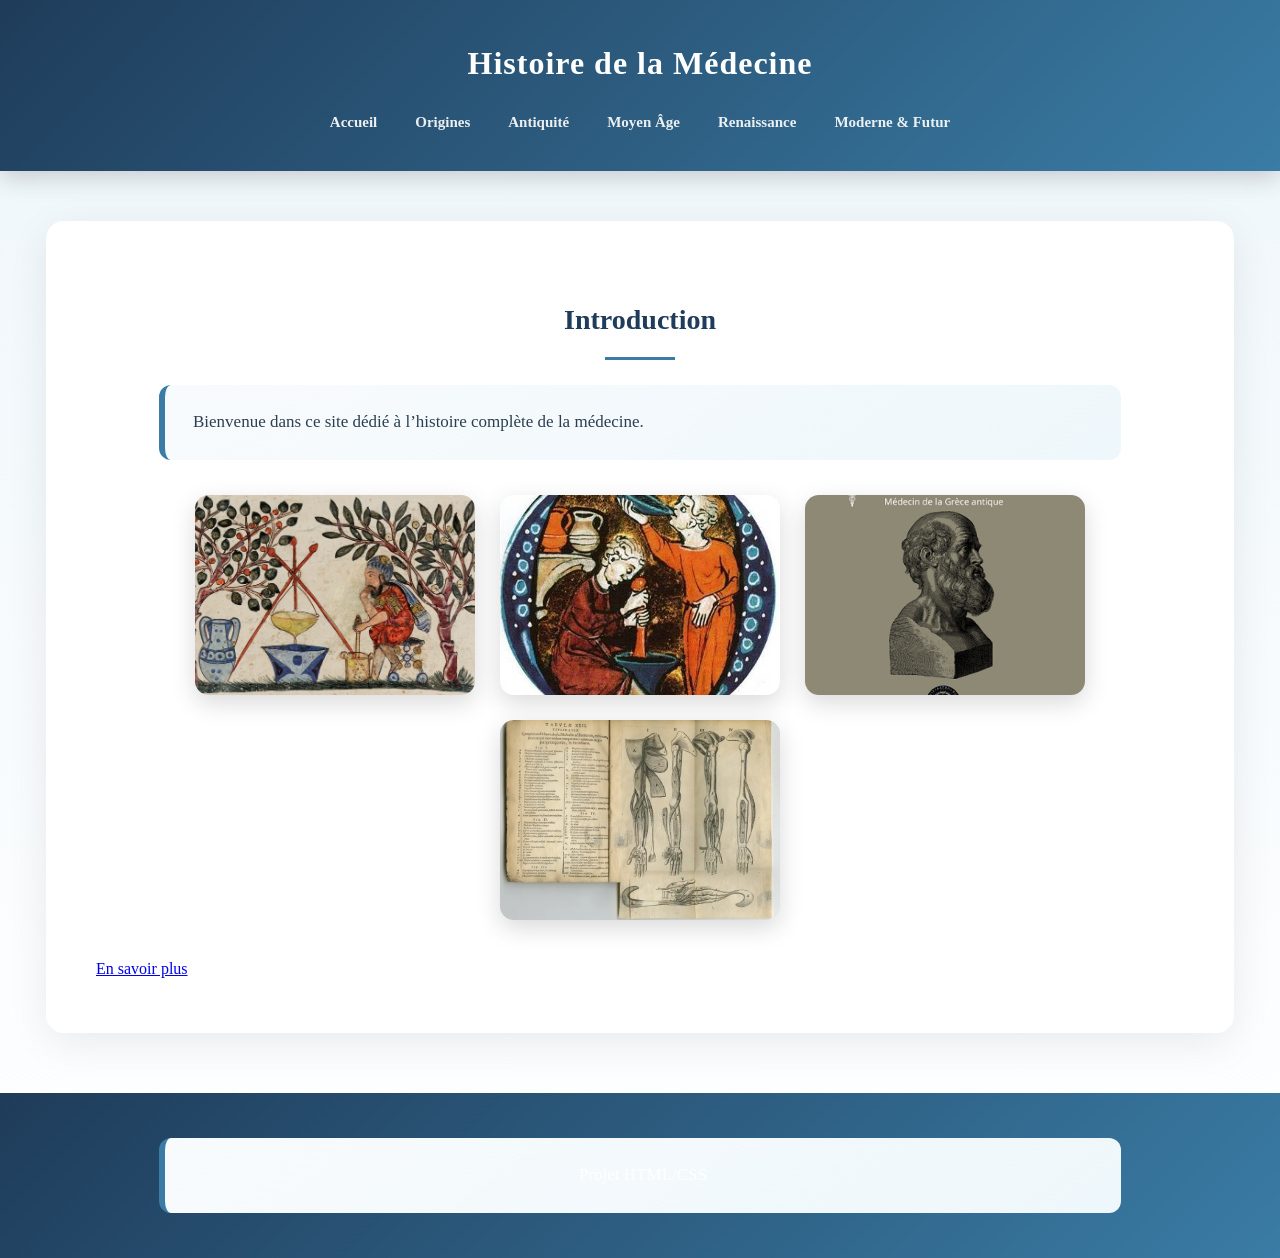
<file: index.html>
<!DOCTYPE html>
<html>
<head>
<meta charset="UTF-8">
<meta name="author" content="Aziz Daoud">
<meta name="description" content="Histoire de la médecine">
<title>Accueil</title>
<link rel="stylesheet" href="style.css">
</head>

<body>

<header>
<h1>Histoire de la Médecine</h1>

<nav>
<a href="page1.html">Accueil</a>
<a href="page2.html">Origines</a>
<a href="page3.html">Antiquité</a>
<a href="page4.html">Moyen Âge</a>
<a href="page5.html">Renaissance</a>
<a href="page6.html">Moderne & Futur</a>
</nav>
</header>

<section>
<h2>Introduction</h2>
<p>Bienvenue dans ce site dédié à l’histoire complète de la médecine.</p>



<div class="image-container">
    <img src="images/medecine.jpg">
    <img src="images/medecine2.jpg">
    <img src="images/medecine3.jpg">
    <img src="images/medecine4.jpg">
</div>
<a href="https://fr.wikipedia.org/wiki/Histoire_de_la_m%C3%A9decine" target="_blank">
En savoir plus
</a>
</section>

<footer>
<p>Projet HTML/CSS</p>
</footer>

</body>
</html>
</file>
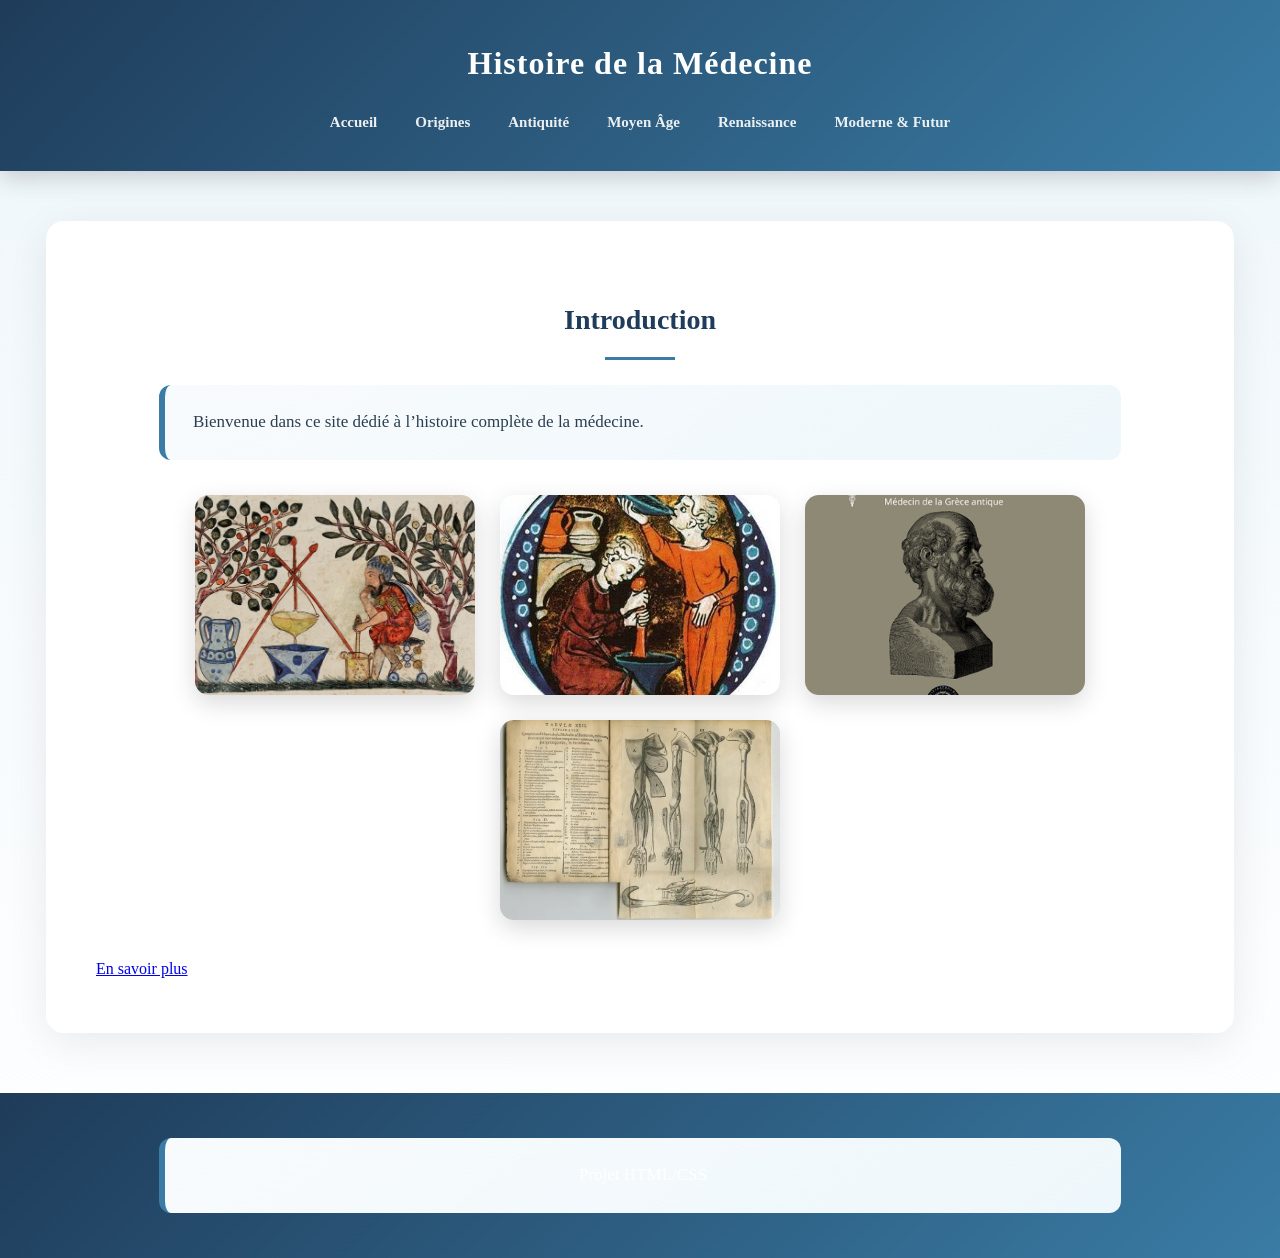
<file: page1.html>
<!DOCTYPE html>
<html>
<head>
<meta charset="UTF-8">
<meta name="author" content="Aziz Daoud">
<meta name="description" content="Histoire de la médecine">
<title>Accueil</title>
<link rel="stylesheet" href="style.css">
</head>

<body>

<header>
<h1>Histoire de la Médecine</h1>

<nav>
<a href="page1.html">Accueil</a>
<a href="page2.html">Origines</a>
<a href="page3.html">Antiquité</a>
<a href="page4.html">Moyen Âge</a>
<a href="page5.html">Renaissance</a>
<a href="page6.html">Moderne & Futur</a>
</nav>
</header>

<section>
<h2>Introduction</h2>
<p>Bienvenue dans ce site dédié à l’histoire complète de la médecine.</p>



<div class="image-container">
    <img src="images/medecine.jpg">
    <img src="images/medecine2.jpg">
    <img src="images/medecine3.jpg">
    <img src="images/medecine4.jpg">
</div>
<a href="https://fr.wikipedia.org/wiki/Histoire_de_la_m%C3%A9decine" target="_blank">
En savoir plus
</a>
</section>

<footer>
<p>Projet HTML/CSS</p>
</footer>

</body>
</html>
</file>
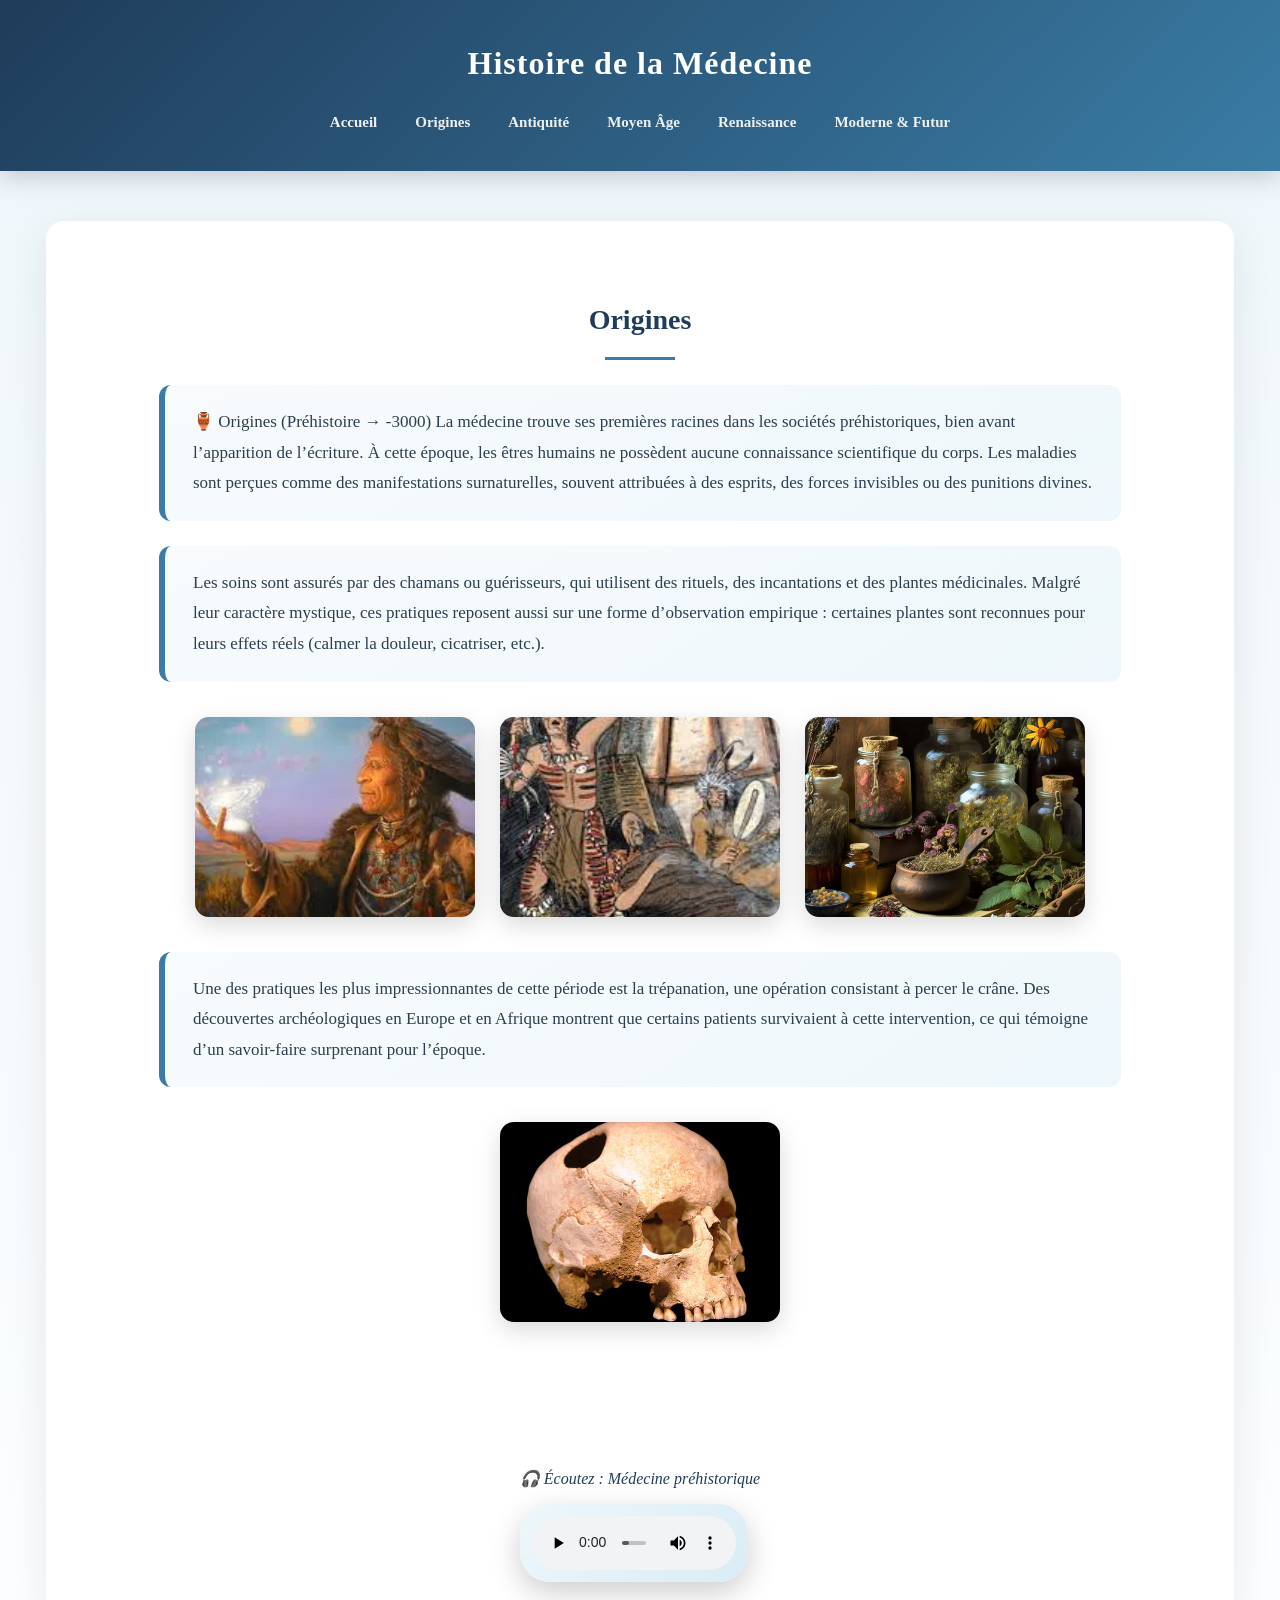
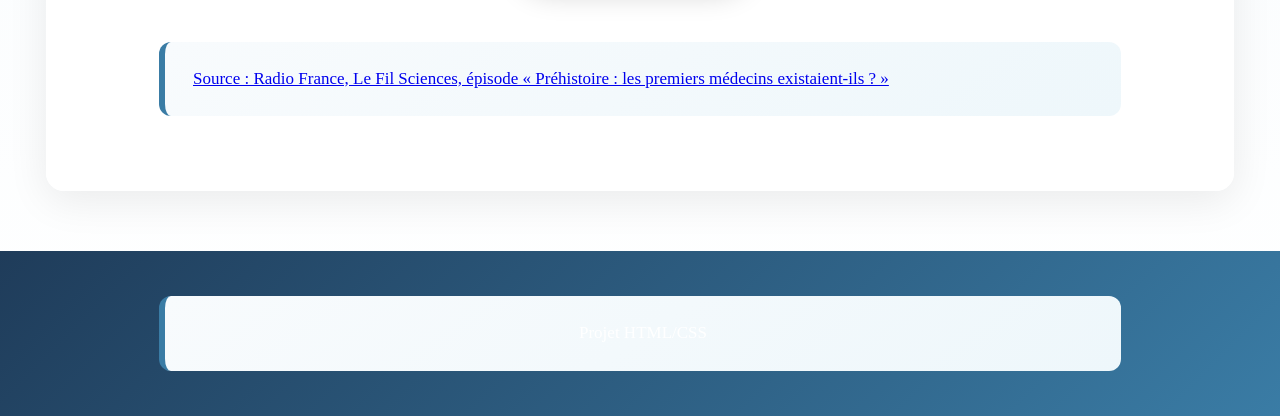
<file: page2.html>
<!DOCTYPE html>
<html>
<head>
<meta charset="UTF-8">
<meta name="author" content="Aziz Daoud">
<meta name="description" content="Histoire de la médecine">
<title>Origines</title>
<link rel="stylesheet" href="style.css">
</head>

<body>

<header>
<h1>Histoire de la Médecine</h1>

<nav>
<a href="page1.html">Accueil</a>
<a href="page2.html">Origines</a>
<a href="page3.html">Antiquité</a>
<a href="page4.html">Moyen Âge</a>
<a href="page5.html">Renaissance</a>
<a href="page6.html">Moderne & Futur</a>
</nav>
</header>

<section>
<h2>Origines</h2>

<p>
🏺 Origines (Préhistoire → -3000)  
La médecine trouve ses premières racines dans les sociétés préhistoriques, bien avant l’apparition de l’écriture. À cette époque, les êtres humains ne possèdent aucune connaissance scientifique du corps. Les maladies sont perçues comme des manifestations surnaturelles, souvent attribuées à des esprits, des forces invisibles ou des punitions divines.
</p>


<p>
Les soins sont assurés par des chamans ou guérisseurs, qui utilisent des rituels, des incantations et des plantes médicinales. Malgré leur caractère mystique, ces pratiques reposent aussi sur une forme d’observation empirique : certaines plantes sont reconnues pour leurs effets réels (calmer la douleur, cicatriser, etc.).
</p>
<div class="image-container">
    <img src="images/prehistoire.jpg">
    <img src="images/prehistoire2.jpg">
    <img src="images/prehistoire3.jpg">
</div>
<p>
Une des pratiques les plus impressionnantes de cette période est la trépanation, une opération consistant à percer le crâne. Des découvertes archéologiques en Europe et en Afrique montrent que certains patients survivaient à cette intervention, ce qui témoigne d’un savoir-faire surprenant pour l’époque.
</p>

<div class="image-container">
    <img src="images/prehistoire4.jpg">
</div>

<br><br>

<div class="audio-container">
    <div>
        <div class="audio-title">🎧 Écoutez : Médecine préhistorique</div>
        <audio controls>
            <source src="audios/audio.mp3" type="audio/mpeg">
        </audio>
    </div>
</div>

<p>
<a href="https://www.radiofrance.fr/franceculture/podcasts/le-fil-sciences/prehistoire-les-premiers-medecins-existaient-ils-6229397" target="_blank">
Source : Radio France, Le Fil Sciences, épisode « Préhistoire : les premiers médecins existaient-ils ? »
</a>
</p>

</section>

<footer>
<p>Projet HTML/CSS</p>
</footer>

</body>
</html>
</file>
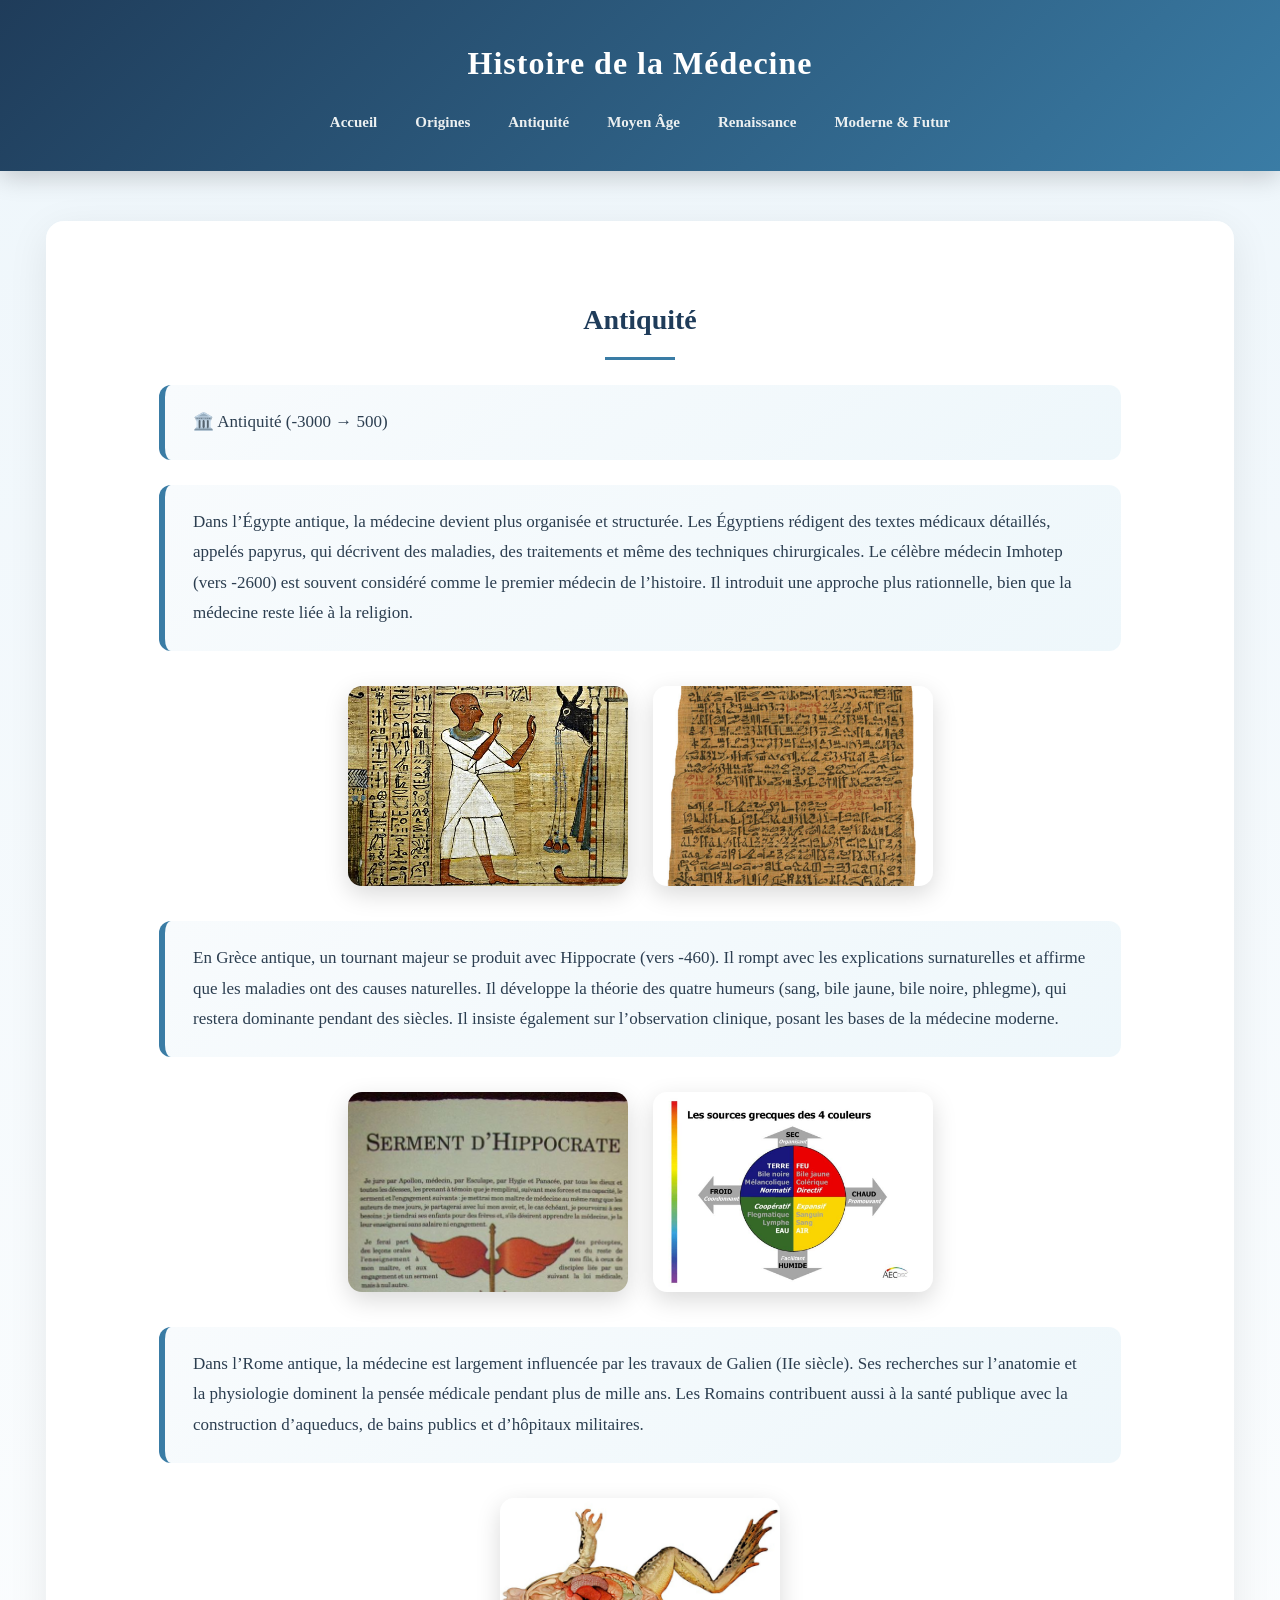
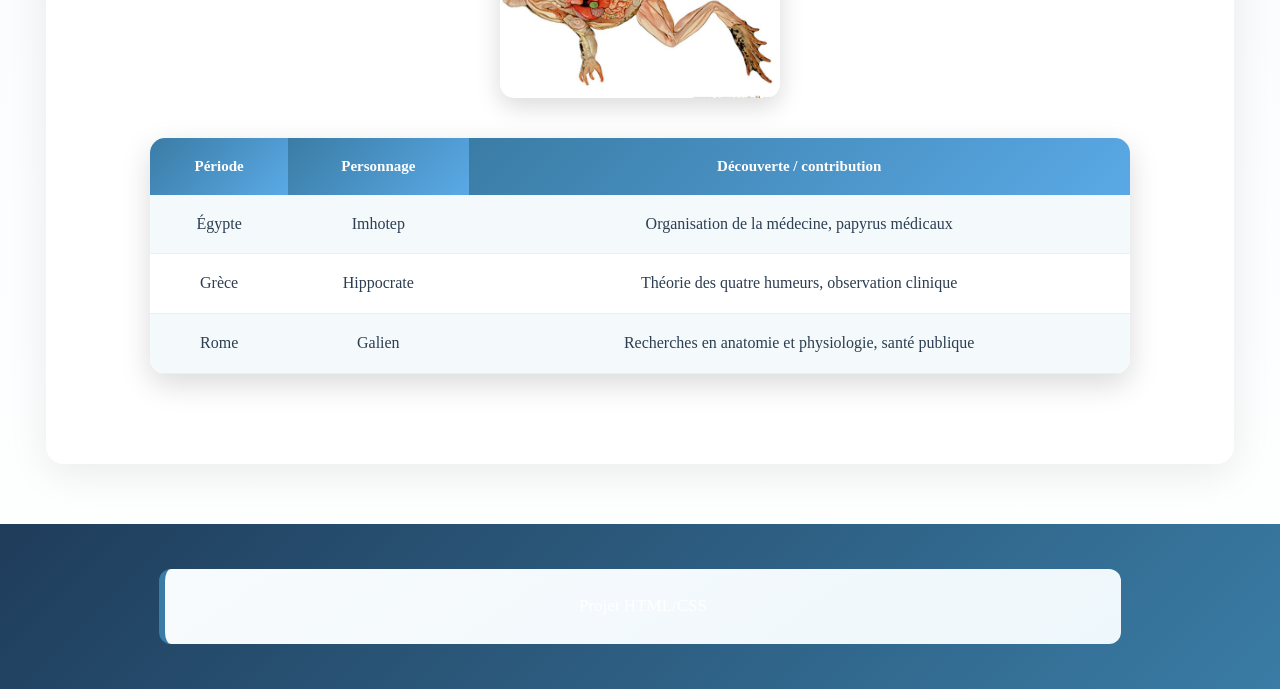
<file: page3.html>
<!DOCTYPE html>
<html>
<head>
<meta charset="UTF-8">
<meta name="author" content="Aziz Daoud">
<meta name="description" content="Histoire de la médecine">
<title>Antiquité</title>
<link rel="stylesheet" href="style.css">
</head>

<body>

<header>
<h1>Histoire de la Médecine</h1>

<nav>
<a href="page1.html">Accueil</a>
<a href="page2.html">Origines</a>
<a href="page3.html">Antiquité</a>
<a href="page4.html">Moyen Âge</a>
<a href="page5.html">Renaissance</a>
<a href="page6.html">Moderne & Futur</a>
</nav>
</header>

<section>
<h2>Antiquité</h2>

<p>🏛️ Antiquité (-3000 → 500)</p>

<p>
Dans l’Égypte antique, la médecine devient plus organisée et structurée. Les Égyptiens rédigent des textes médicaux détaillés, appelés papyrus, qui décrivent des maladies, des traitements et même des techniques chirurgicales. Le célèbre médecin Imhotep (vers -2600) est souvent considéré comme le premier médecin de l’histoire. Il introduit une approche plus rationnelle, bien que la médecine reste liée à la religion.
</p>
<div class="image-container">
    <img src="images/papyrus.jpg">
    <img src="images/papyrus2.jpg">
</div>

<p>
En Grèce antique, un tournant majeur se produit avec Hippocrate (vers -460). Il rompt avec les explications surnaturelles et affirme que les maladies ont des causes naturelles. Il développe la théorie des quatre humeurs (sang, bile jaune, bile noire, phlegme), qui restera dominante pendant des siècles. Il insiste également sur l’observation clinique, posant les bases de la médecine moderne.

</p>

<div class="image-container">
    <img src="images/hippocrate.jpg">
    <img src="images/hippocrate2.jpg">
</div>

<p>
Dans l’Rome antique, la médecine est largement influencée par les travaux de Galien (IIe siècle). Ses recherches sur l’anatomie et la physiologie dominent la pensée médicale pendant plus de mille ans. Les Romains contribuent aussi à la santé publique avec la construction d’aqueducs, de bains publics et d’hôpitaux militaires.

</p>

<div class="image-container">
    <img src="images/galien.jpg">
</div>



<table>
<tr>
<th>Période</th>
<th>Personnage</th>
<th>Découverte / contribution</th>
</tr>
<tr>
<td>Égypte</td>
<td>Imhotep</td>
<td>Organisation de la médecine, papyrus médicaux</td>
</tr>
<tr>
<td>Grèce</td>
<td>Hippocrate</td>
<td>Théorie des quatre humeurs, observation clinique</td>
</tr>
<tr>
<td>Rome</td>
<td>Galien</td>
<td>Recherches en anatomie et physiologie, santé publique</td>
</tr>
</table>

</section>

<footer>
<p>Projet HTML/CSS</p>
</footer>

</body>
</html>
</file>
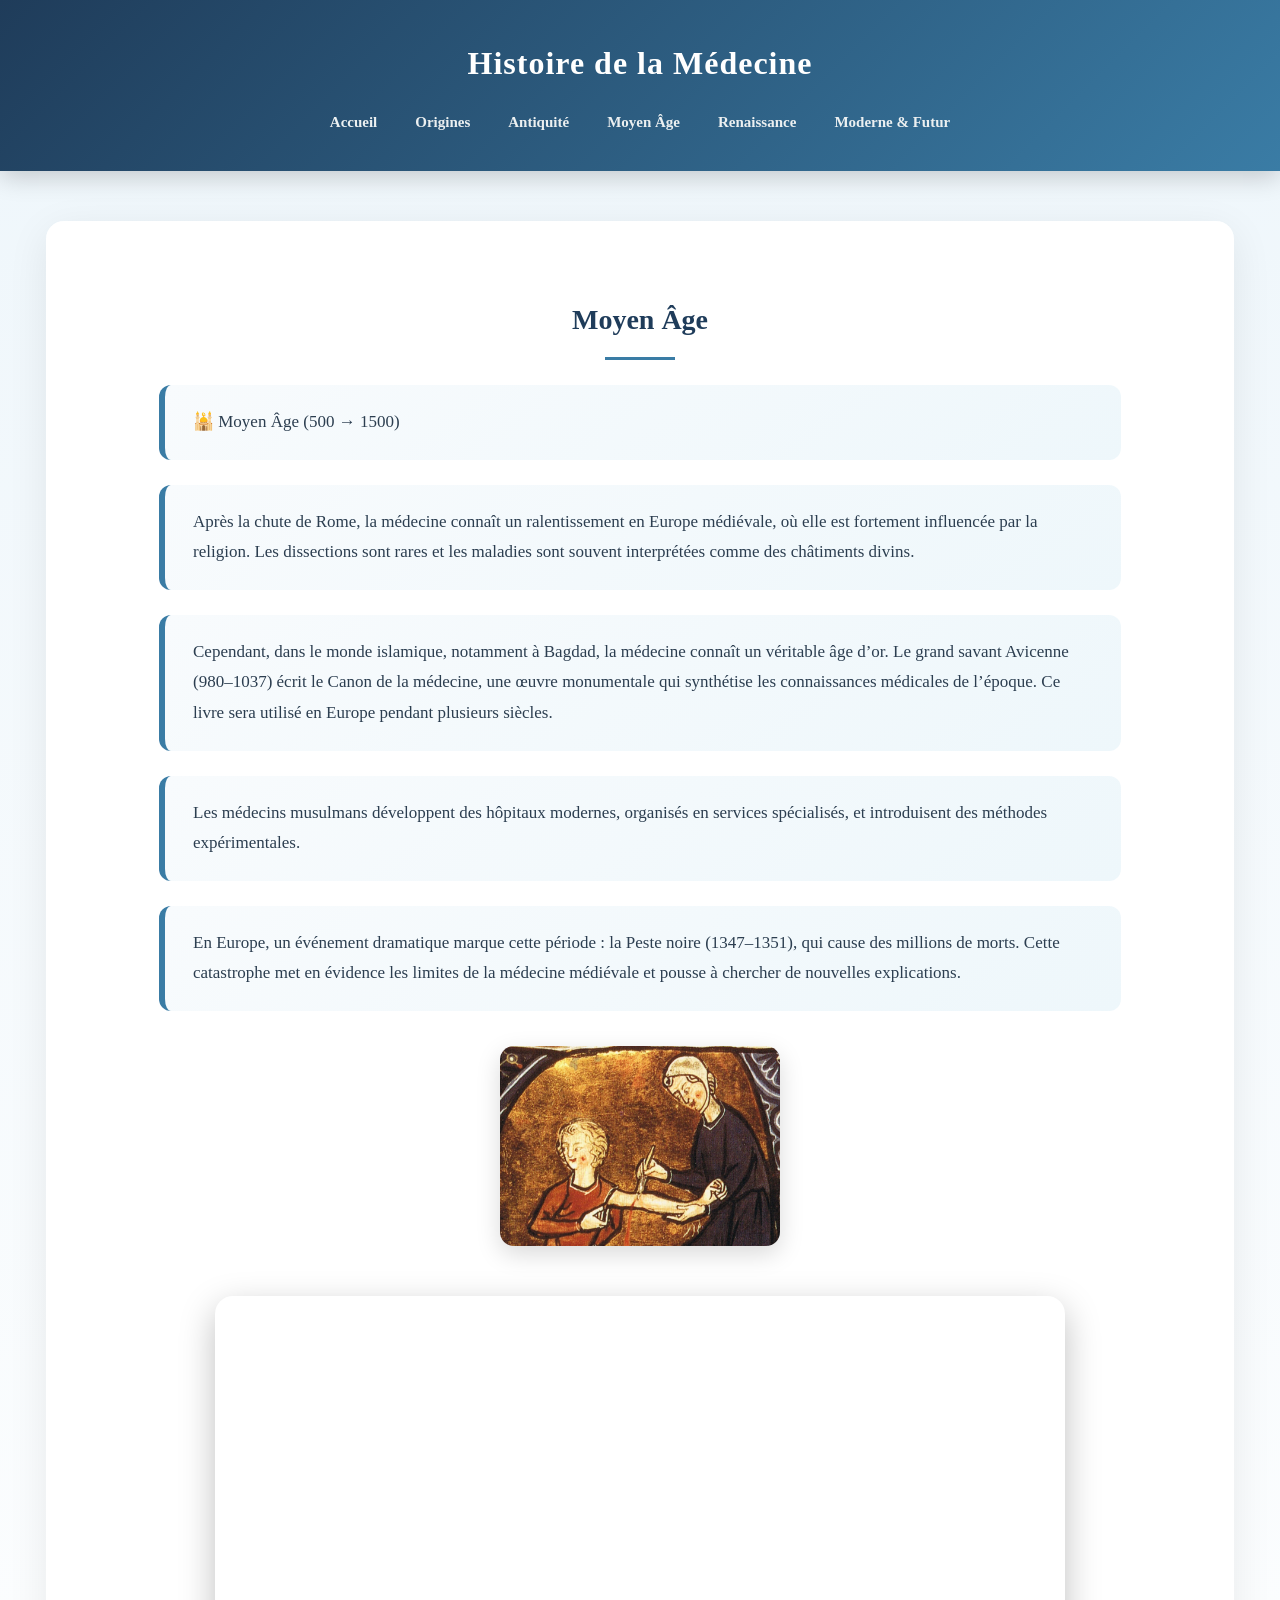
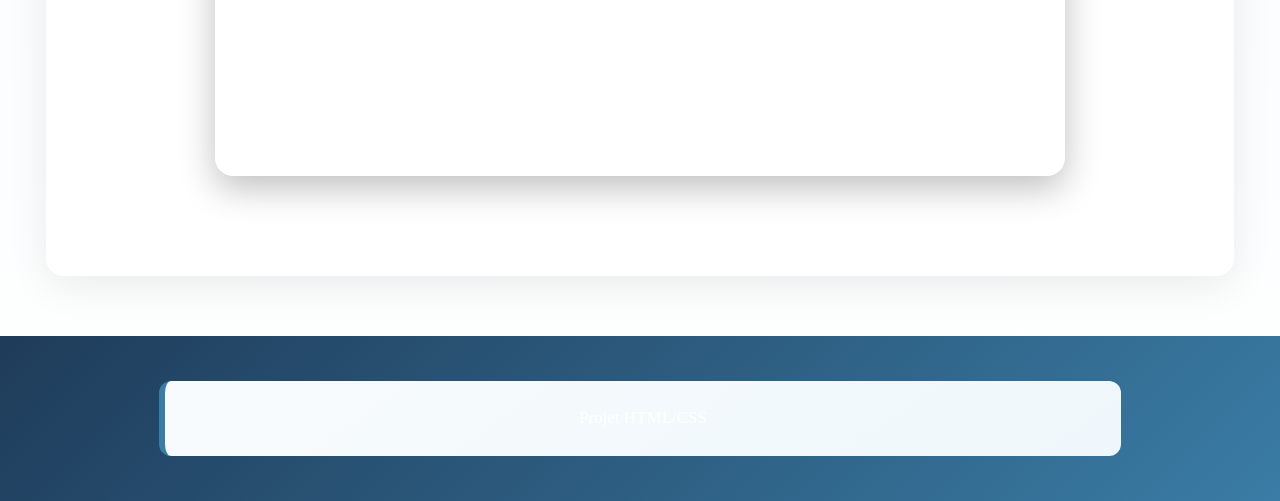
<file: page4.html>
<!DOCTYPE html>
<html>
<head>
<meta charset="UTF-8">
<meta name="author" content="Aziz Daoud">
<meta name="description" content="Histoire de la médecine">
<title>Moyen Âge</title>
<link rel="stylesheet" href="style.css">
</head>

<body>

<header>
<h1>Histoire de la Médecine</h1>

<nav>
<a href="page1.html">Accueil</a>
<a href="page2.html">Origines</a>
<a href="page3.html">Antiquité</a>
<a href="page4.html">Moyen Âge</a>
<a href="page5.html">Renaissance</a>
<a href="page6.html">Moderne & Futur</a>
</nav>
</header>

<section>
<h2>Moyen Âge</h2>

<p>🕌 Moyen Âge (500 → 1500)</p>

<p>
Après la chute de Rome, la médecine connaît un ralentissement en Europe médiévale, où elle est fortement influencée par la religion. Les dissections sont rares et les maladies sont souvent interprétées comme des châtiments divins.
</p>

<p>
Cependant, dans le monde islamique, notamment à Bagdad, la médecine connaît un véritable âge d’or. Le grand savant Avicenne (980–1037) écrit le Canon de la médecine, une œuvre monumentale qui synthétise les connaissances médicales de l’époque. Ce livre sera utilisé en Europe pendant plusieurs siècles.
</p>

<p>
Les médecins musulmans développent des hôpitaux modernes, organisés en services spécialisés, et introduisent des méthodes expérimentales.
</p>

<p>
En Europe, un événement dramatique marque cette période : la Peste noire (1347–1351), qui cause des millions de morts. Cette catastrophe met en évidence les limites de la médecine médiévale et pousse à chercher de nouvelles explications.
</p>
<div class="image-container">
	<img src="images/moyenage.jpg">
</div>


<div class="video-container">
    <iframe 
        src="https://www.youtube.com/embed/0ktWmu-hhtw"
        title="YouTube video player"
        allowfullscreen>
    </iframe>
</div>

</section>

<footer>
<p>Projet HTML/CSS</p>
</footer>

</body>
</html>
</file>
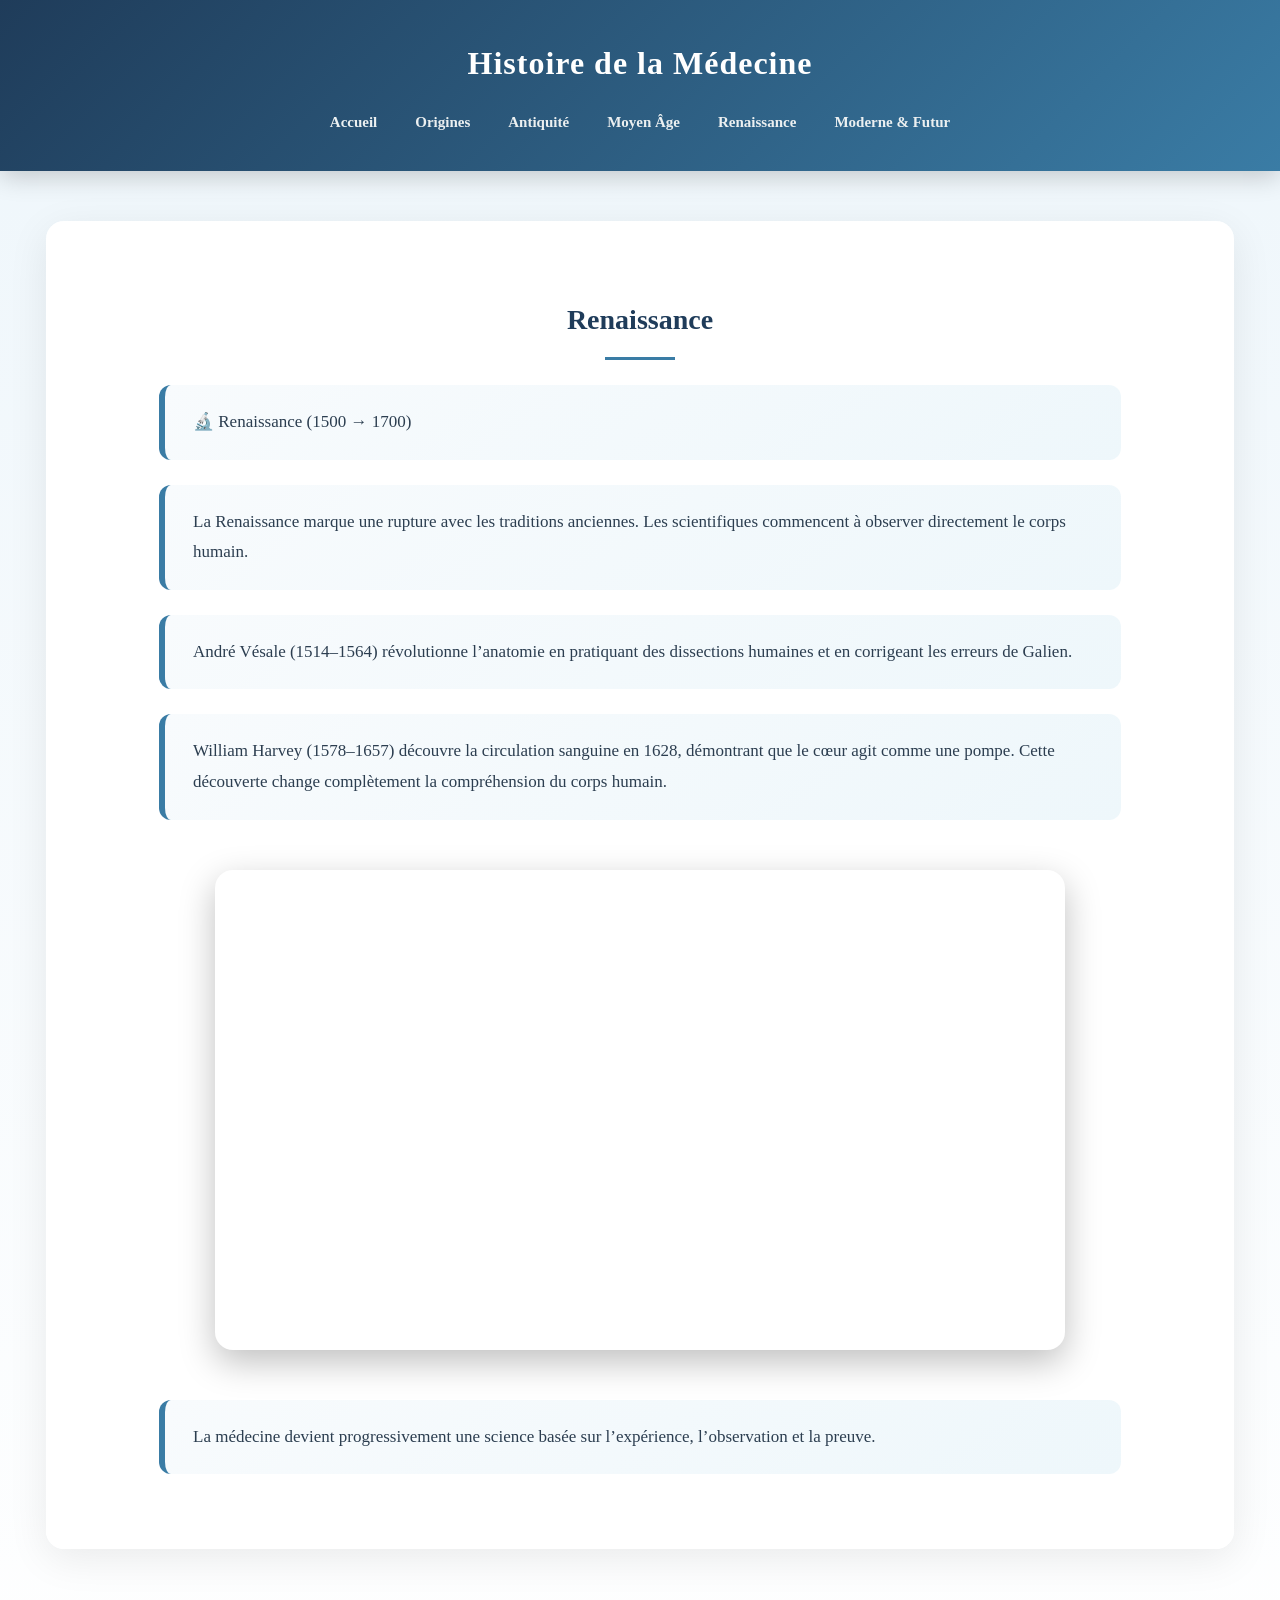
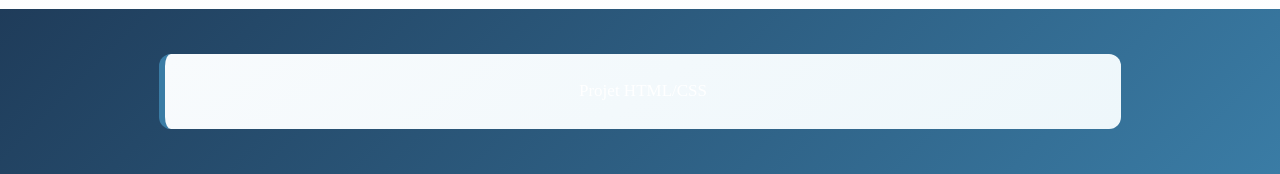
<file: page5.html>
<!DOCTYPE html>
<html>
<head>
<meta charset="UTF-8">
<meta name="author" content="Aziz Daoud">
<meta name="description" content="Histoire de la médecine">
<title>Renaissance</title>
<link rel="stylesheet" href="style.css">
</head>

<body>

<header>
<h1>Histoire de la Médecine</h1>

<nav>
<a href="page1.html">Accueil</a>
<a href="page2.html">Origines</a>
<a href="page3.html">Antiquité</a>
<a href="page4.html">Moyen Âge</a>
<a href="page5.html">Renaissance</a>
<a href="page6.html">Moderne & Futur</a>
</nav>
</header>

<section>
<h2>Renaissance</h2>

<p>🔬 Renaissance (1500 → 1700)</p>

<p>
La Renaissance marque une rupture avec les traditions anciennes. Les scientifiques commencent à observer directement le corps humain.
</p>

<p>
André Vésale (1514–1564) révolutionne l’anatomie en pratiquant des dissections humaines et en corrigeant les erreurs de Galien.
</p>

<p>
William Harvey (1578–1657) découvre la circulation sanguine en 1628, démontrant que le cœur agit comme une pompe. Cette découverte change complètement la compréhension du corps humain.

</p>
<div class="video-container">
    <iframe 
        src="https://www.youtube.com/embed/nF5kcRGECxI"
        title="YouTube video player"
        allowfullscreen>
    </iframe>
</div>

<p>
La médecine devient progressivement une science basée sur l’expérience, l’observation et la preuve.
</p>


</section>

<footer>
<p>Projet HTML/CSS</p>
</footer>

</body>
</html>
</file>
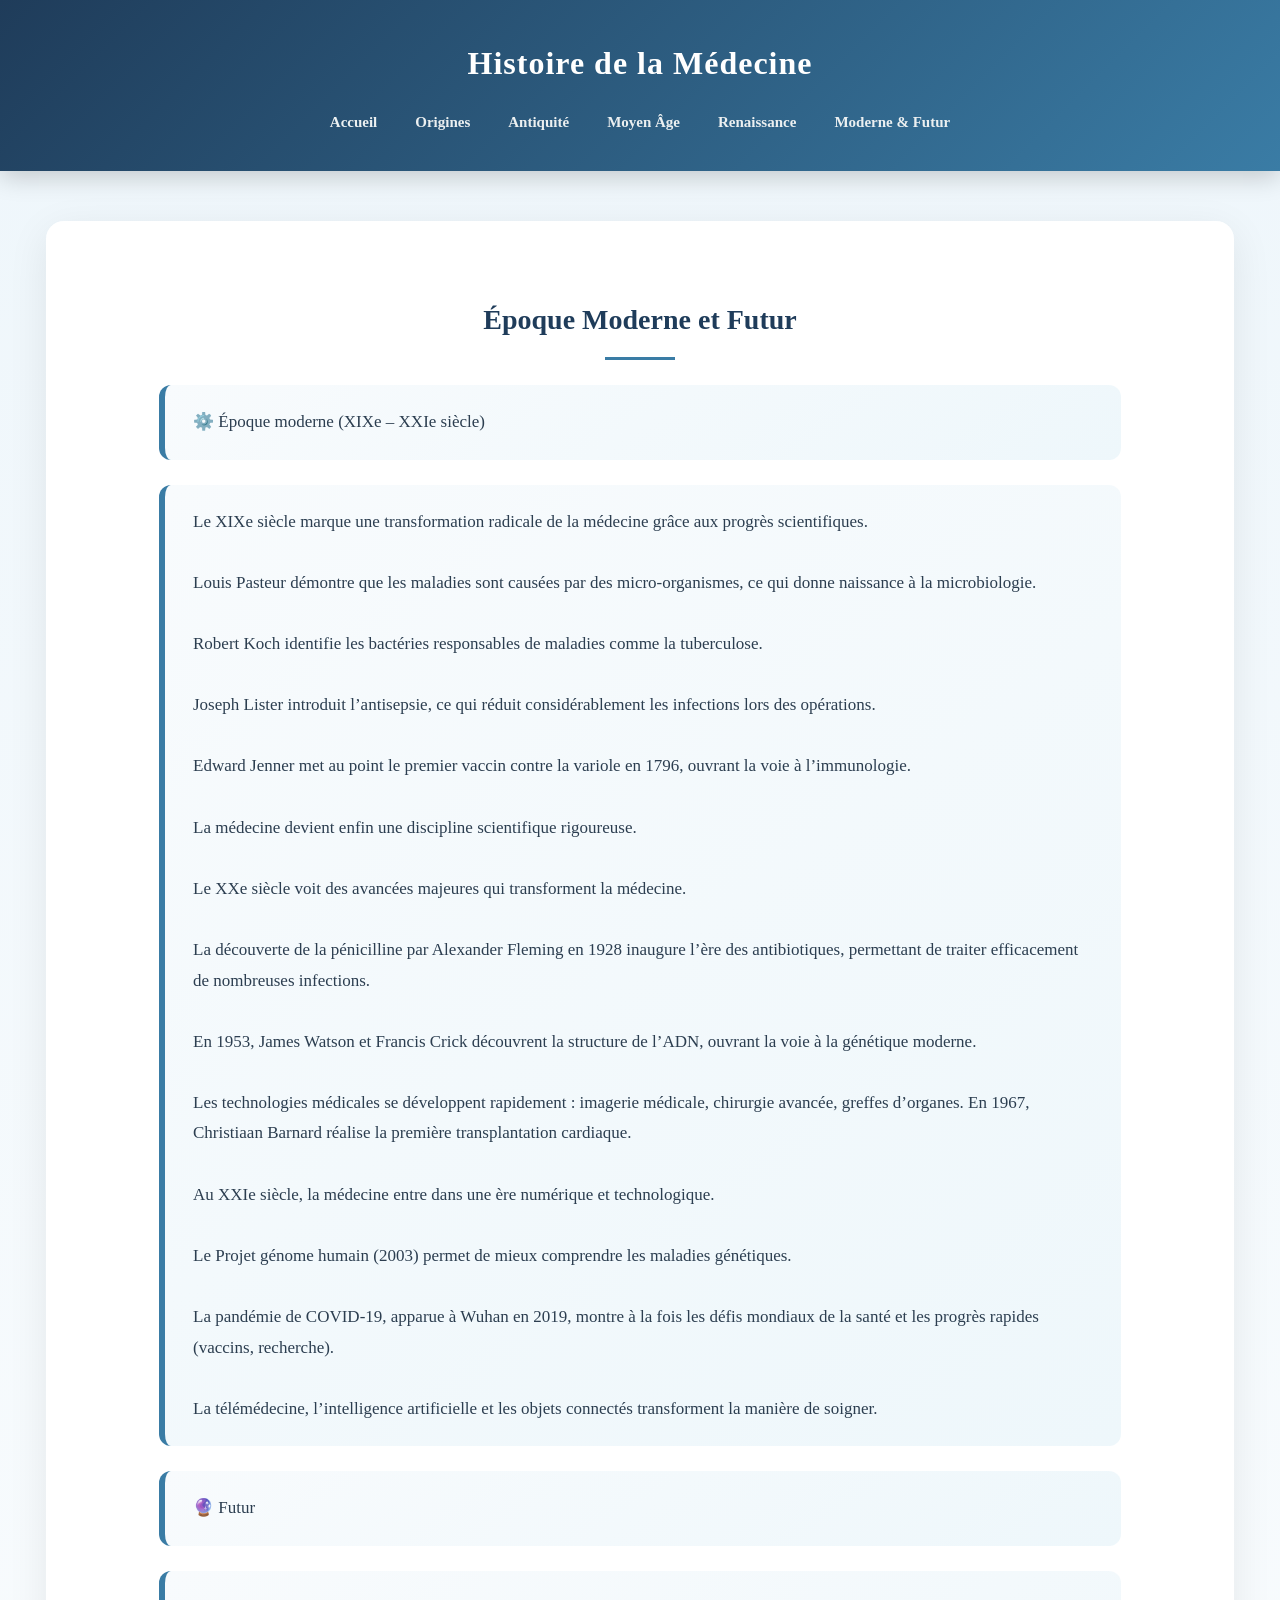
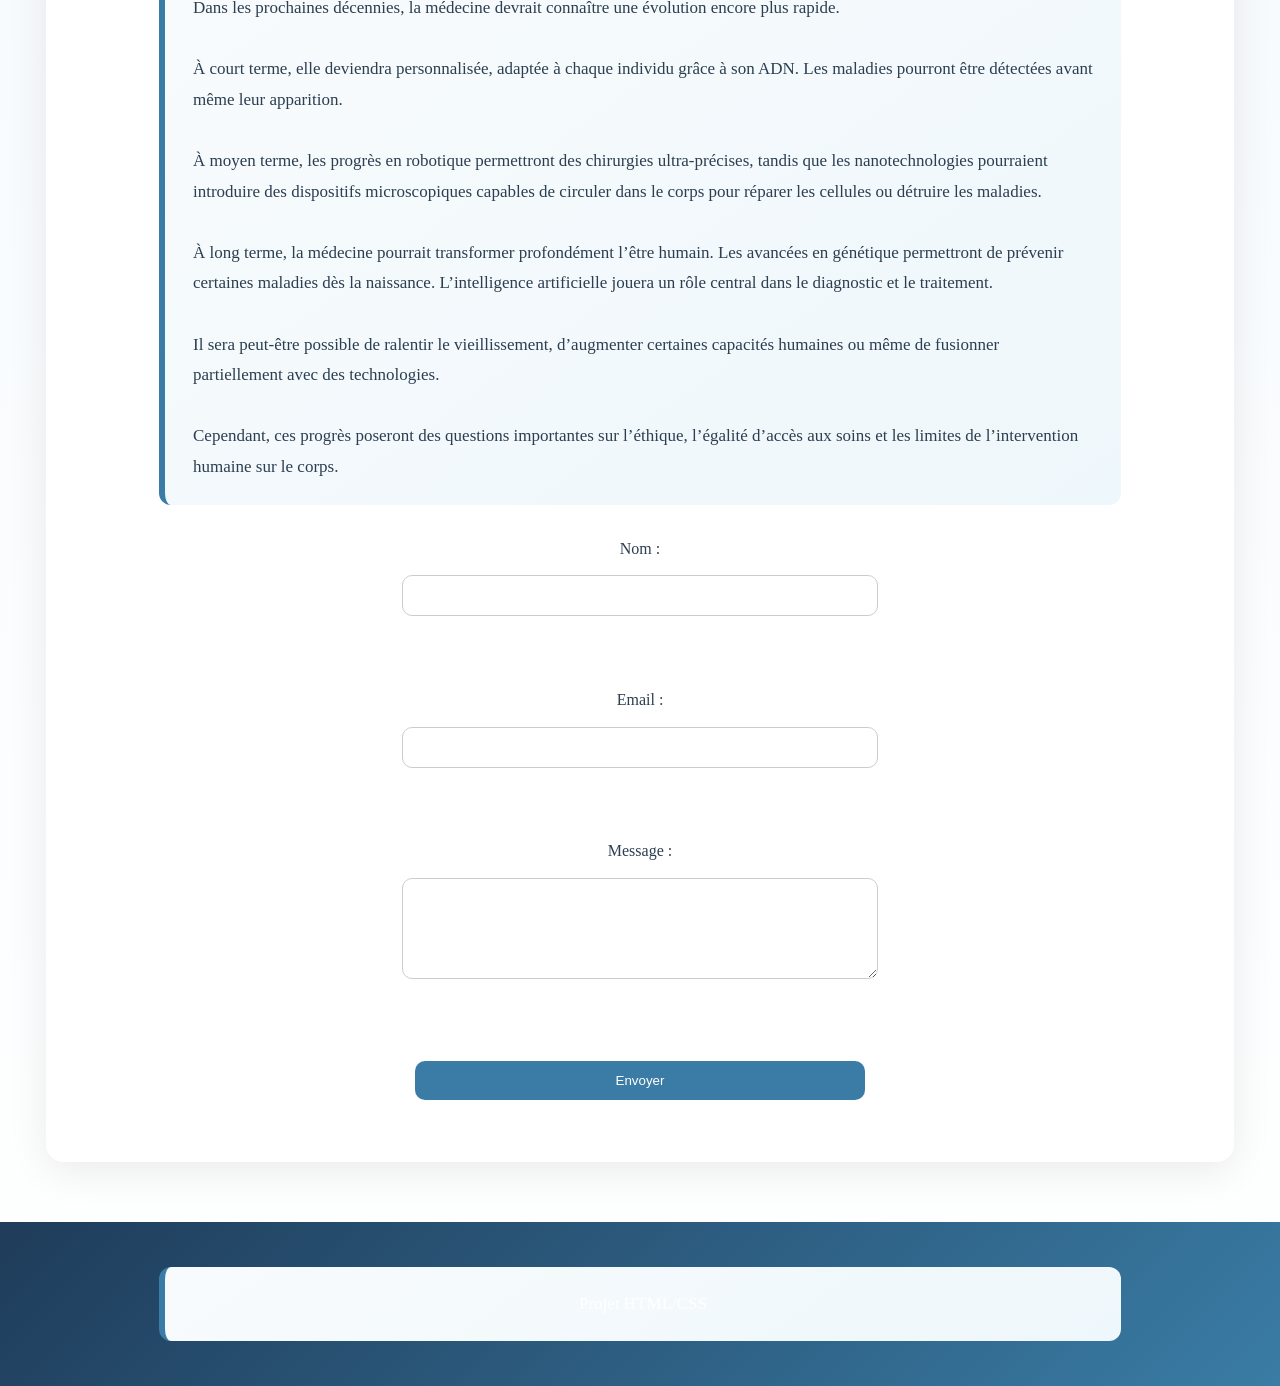
<file: page6.html>
<!DOCTYPE html>
<html>
<head>
<meta charset="UTF-8">
<meta name="author" content="Aziz Daoud">
<meta name="description" content="Histoire de la médecine">
<title>Époque Moderne & Futur</title>
<link rel="stylesheet" href="style.css">
</head>

<body>

<header>
<h1>Histoire de la Médecine</h1>

<nav>
<a href="page1.html">Accueil</a>
<a href="page2.html">Origines</a>
<a href="page3.html">Antiquité</a>
<a href="page4.html">Moyen Âge</a>
<a href="page5.html">Renaissance</a>
<a href="page6.html">Moderne & Futur</a>
</nav>
</header>

<section>
<h2>Époque Moderne et Futur</h2>

<p>⚙️ Époque moderne (XIXe – XXIe siècle)</p>

<p>
Le XIXe siècle marque une transformation radicale de la médecine grâce aux progrès scientifiques.<br><br>
Louis Pasteur démontre que les maladies sont causées par des micro-organismes, ce qui donne naissance à la microbiologie.<br><br>
Robert Koch identifie les bactéries responsables de maladies comme la tuberculose.<br><br>
Joseph Lister introduit l’antisepsie, ce qui réduit considérablement les infections lors des opérations.<br><br>
Edward Jenner met au point le premier vaccin contre la variole en 1796, ouvrant la voie à l’immunologie.<br><br>
La médecine devient enfin une discipline scientifique rigoureuse.<br><br>
Le XXe siècle voit des avancées majeures qui transforment la médecine.<br><br>
La découverte de la pénicilline par Alexander Fleming en 1928 inaugure l’ère des antibiotiques, permettant de traiter efficacement de nombreuses infections.<br><br>
En 1953, James Watson et Francis Crick découvrent la structure de l’ADN, ouvrant la voie à la génétique moderne.<br><br>
Les technologies médicales se développent rapidement : imagerie médicale, chirurgie avancée, greffes d’organes. En 1967, Christiaan Barnard réalise la première transplantation cardiaque.<br><br>
Au XXIe siècle, la médecine entre dans une ère numérique et technologique.<br><br>
Le Projet génome humain (2003) permet de mieux comprendre les maladies génétiques.<br><br>
La pandémie de COVID-19, apparue à Wuhan en 2019, montre à la fois les défis mondiaux de la santé et les progrès rapides (vaccins, recherche).<br><br>
La télémédecine, l’intelligence artificielle et les objets connectés transforment la manière de soigner.
</p>

<p>🔮 Futur</p>

<p>
Dans les prochaines décennies, la médecine devrait connaître une évolution encore plus rapide.<br><br>
À court terme, elle deviendra personnalisée, adaptée à chaque individu grâce à son ADN. Les maladies pourront être détectées avant même leur apparition.<br><br>
À moyen terme, les progrès en robotique permettront des chirurgies ultra-précises, tandis que les nanotechnologies pourraient introduire des dispositifs microscopiques capables de circuler dans le corps pour réparer les cellules ou détruire les maladies.<br><br>
À long terme, la médecine pourrait transformer profondément l’être humain. Les avancées en génétique permettront de prévenir certaines maladies dès la naissance. L’intelligence artificielle jouera un rôle central dans le diagnostic et le traitement.<br><br>
Il sera peut-être possible de ralentir le vieillissement, d’augmenter certaines capacités humaines ou même de fusionner partiellement avec des technologies.<br><br>
Cependant, ces progrès poseront des questions importantes sur l’éthique, l’égalité d’accès aux soins et les limites de l’intervention humaine sur le corps.
</p>

<form>
<label for="nom">Nom :</label><br>
<input type="text" id="nom" name="nom"><br><br>

<label for="email">Email :</label><br>
<input type="email" id="email" name="email"><br><br>

<label for="message">Message :</label><br>
<textarea id="message" name="message" rows="5" cols="40"></textarea><br><br>

<input type="submit" value="Envoyer">
</form>

</section>

<footer>
<p>Projet HTML/CSS</p>
</footer>

</body>
</html>
</file>
<file: style.css>
/* ================= GLOBAL ================= */
body {
    font-family: "Georgia", "Times New Roman", serif;
    margin: 0;
    background: linear-gradient(180deg, #eef6fb, #ffffff);
    color: #2c3e50;
    line-height: 1.8;
    scroll-behavior: smooth;
}

/* ================= HEADER ================= */
header {
    background: linear-gradient(135deg, #1f3c5a, #3a7ca5);
    color: white;
    text-align: center;
    padding: 35px 20px;
    box-shadow: 0 5px 25px rgba(0,0,0,0.2);
}

header h1 {
    margin: 0;
    font-size: 32px;
    letter-spacing: 1px;
}

/* ================= NAVIGATION ================= */
nav {
    margin-top: 15px;
}

nav a {
    color: #ecf0f1;
    margin: 12px;
    text-decoration: none;
    font-weight: bold;
    font-size: 15px;
    transition: 0.3s;
    padding: 5px;
}

nav a:hover {
    color: #a8e6cf;
    border-bottom: 2px solid #a8e6cf;
}

/* ================= SECTION ================= */
section {
    width: 85%;
    margin: 50px auto;
    padding: 50px;
    background: rgba(255,255,255,0.96);
    border-radius: 18px;
    box-shadow: 0 10px 40px rgba(0,0,0,0.08);
    backdrop-filter: blur(6px);
}

/* ================= HEADINGS ================= */
h2 {
    text-align: center;
    font-size: 28px;
    color: #1f3c5a;
    margin-bottom: 25px;
    position: relative;
}

h2::after {
    content: "";
    width: 70px;
    height: 3px;
    background: #3a7ca5;
    display: block;
    margin: 12px auto;
}

/* ================= PARAGRAPHS ================= */
p {
    background: linear-gradient(145deg, #f8fbfd, #eef7fb);
    padding: 22px 28px;
    border-left: 6px solid #3a7ca5;
    border-radius: 12px;
    margin: 25px auto;
    max-width: 900px;
    font-size: 17px;
    transition: all 0.3s ease;
}

p:hover {
    transform: translateX(6px);
    background: #eaf4fa;
}

/* ================= IMAGE GRID ================= */
.image-container {
    display: flex;
    justify-content: center;
    flex-wrap: wrap;
    gap: 25px;
    margin: 35px 0;
}

.image-container img {
    width: 280px;
    height: 200px;
    object-fit: cover;
    border-radius: 14px;
    background: #f4f8fb;
    box-shadow: 0 8px 25px rgba(0,0,0,0.15);
    transition: 0.4s;
}

.image-container img:hover {
    transform: scale(1.06);
}

/* ================= VIDEO ================= */
.video-container {
    display: flex;
    justify-content: center;
    margin: 50px auto;
}

.video-container iframe {
    width: 85%;
    max-width: 850px;
    height: 480px;
    border-radius: 18px;
    border: none;
    box-shadow: 0 12px 35px rgba(0,0,0,0.25);
    transition: 0.3s;
}

.video-container iframe:hover {
    transform: scale(1.02);
}

/* ================= AUDIO ================= */
.audio-container {
    display: flex;
    justify-content: center;
    margin: 50px auto;
}

.audio-title {
    text-align: center;
    font-style: italic;
    margin-bottom: 10px;
    color: #1f3c5a;
}

audio {
    width: 85%;
    max-width: 500px;
    border-radius: 30px;
    padding: 12px;
    background: linear-gradient(135deg, #eef7fb, #d9ecf5);
    box-shadow: 0 10px 30px rgba(0,0,0,0.2);
    transition: 0.3s;
}

audio:hover {
    transform: scale(1.04);
}

/* ================= TABLE ================= */
table {
    width: 90%;
    margin: 40px auto;
    border-collapse: collapse;
    border-radius: 15px;
    overflow: hidden;
    box-shadow: 0 10px 30px rgba(0,0,0,0.15);
    background: white;
}

th {
    background: linear-gradient(135deg, #3a7ca5, #5aa9e6);
    color: white;
    padding: 15px;
    font-size: 15px;
}

td {
    padding: 15px;
    text-align: center;
    border-bottom: 1px solid #eee;
}

tr:nth-child(even) {
    background: #f4f9fc;
}

tr:hover {
    background: #e8f4fa;
}

/* ================= FORM ================= */
form {
    text-align: center;
    margin-top: 30px;
}

form input, textarea {
    width: 90%;
    max-width: 450px;
    padding: 12px;
    margin: 12px auto;
    display: block;
    border-radius: 10px;
    border: 1px solid #ccc;
    transition: 0.3s;
}

form input:focus, textarea:focus {
    border-color: #3a7ca5;
    box-shadow: 0 0 10px rgba(58,124,165,0.3);
    outline: none;
}

input[type="submit"] {
    background: #3a7ca5;
    color: white;
    cursor: pointer;
    border: none;
}

input[type="submit"]:hover {
    background: #2c5d82;
}

/* ================= FOOTER ================= */
footer {
    background: linear-gradient(135deg, #1f3c5a, #3a7ca5);
    color: white;
    text-align: center;
    padding: 20px;
    margin-top: 60px;
    font-size: 14px;
}
</file>
